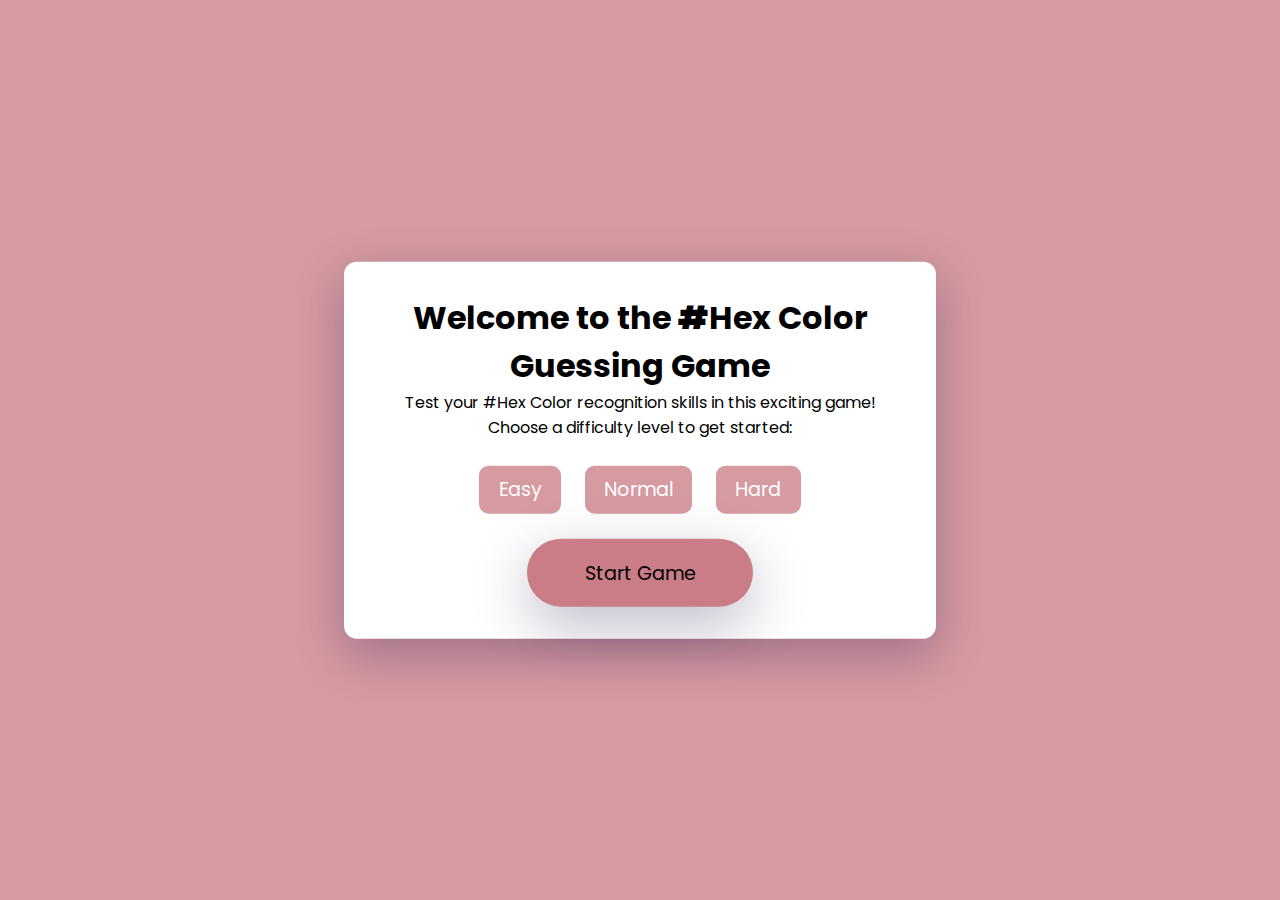
<file: index.html>
<!DOCTYPE html>
<html lang="en">

<head>
    <meta charset="UTF-8">
    <meta name="viewport" content="width=device-width, initial-scale=1.0">
    <title>#Hex Color Guessing Game</title>
    <!-- Favicon -->
    <link rel="icon" href="assets/images/faviconlogo.jpg" type="image/jpeg">
    <!-- Google Fonts -->
    <link href="https://fonts.googleapis.com/css2?family=Poppins:wght@400;600&display=swap" rel="stylesheet">
    <!-- Link to external CSS file -->
    <link rel="stylesheet" href="assets/css/index/index.css">
    <!-- Meta Description -->
    <meta name="description"
        content="Play the first version of 'Hex Color Guessing Game' with dynamic animations and interactive elements.">
</head>

<body>
    <!-- Container for the introduction content -->
    <main class="intro-container">
        <h1>Welcome to the <strong>#</strong>Hex Color Guessing Game</h1>
        <!-- Brief description and instructions for the Hex Color Guessing Game -->
        <p>
            Test your #Hex Color recognition skills in this exciting game! Choose a
            difficulty level to get started:
        </p>

        <!-- Buttons container for the difficulty levels -->
        <div class="level-buttons">
            <!-- Easy level button with 15 seconds -->
            <button class="level-button" data-time="15">Easy</button>
            <!-- Normal level button with 10 seconds -->
            <button class="level-button" data-time="10">Normal</button>
            <!-- Hard level button with 5 seconds -->
            <button class="level-button" data-time="5">Hard</button>
        </div>
        <!-- Start game button -->
        <button class="start-game-button" id="start-game-button">Start Game</button>
    </main>

    <!-- Script -->
    <script src="assets/js/index.js"></script>
</body>

</html>
</file>
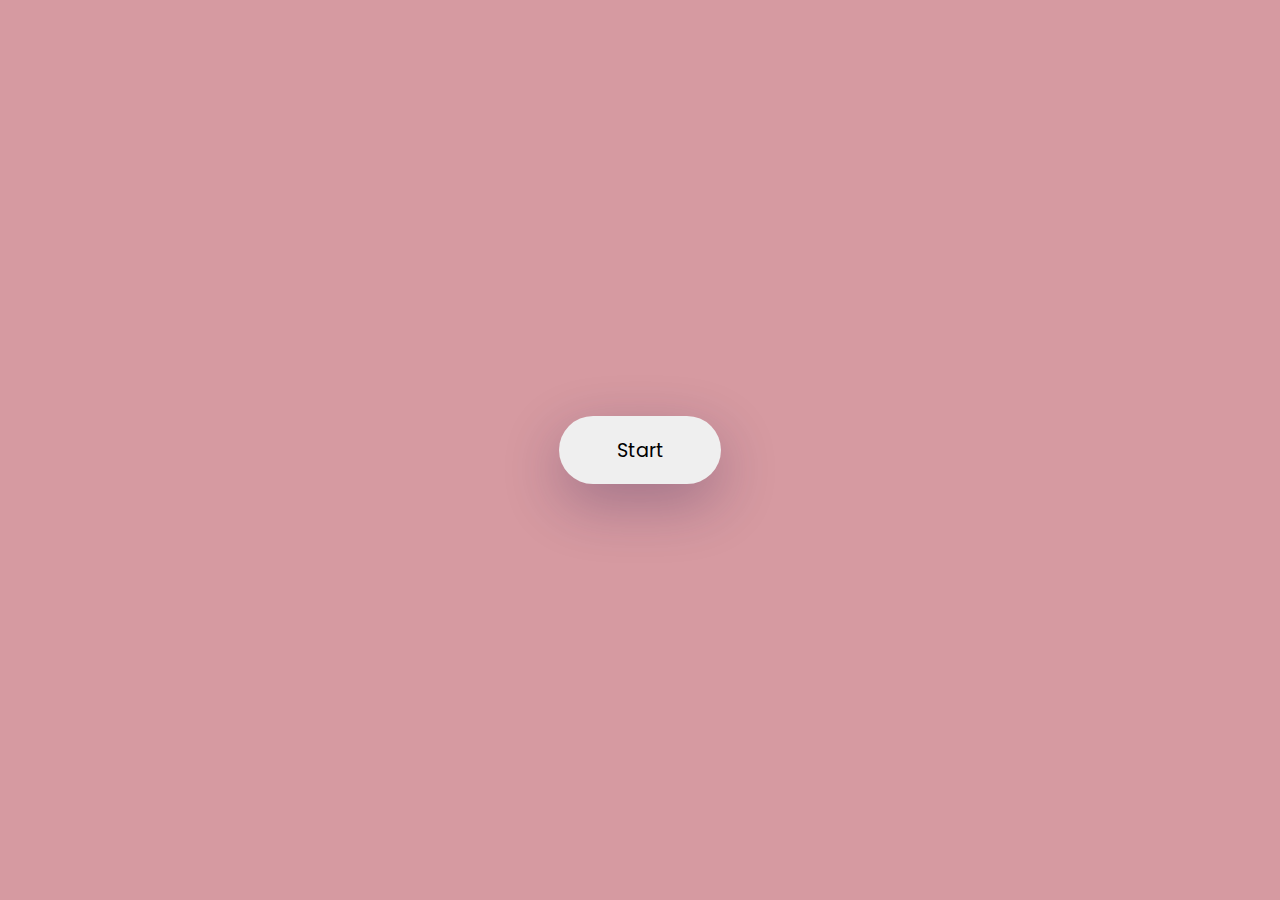
<file: game.html>
<!DOCTYPE html>
<html lang="en">

<head>
    <meta charset="UTF-8">
    <meta name="viewport" content="width=device-width, initial-scale=1.0">
    <title>#Hex Color Guessing Game Play</title>
    <!-- Favicon -->
    <link rel="icon" href="assets/images/faviconlogo.jpg" type="images/favicon.jpg">
    <!-- Google Fonts -->
    <link href="https://fonts.googleapis.com/css2?family=Poppins:wght@400;600&display=swap" rel="stylesheet">
    <!-- Link to external CSS file -->
    <link rel="stylesheet" href="assets/css/game/game.css">
    <!-- Meta Description -->
    <meta name="Hex Color Guessing Game Play"
        content="Play the first version of 'Hex Color Guessing Game' with dynamic animations and interactive elements.">
</head>

<body>
    <!-- Header section with title and timer -->
    <main id="display-container">
        <div class="header flex-space">
            <div class="title">
                <p><strong>#</strong>Hex Color Guessing Game</p>
            </div>
            <!-- Timer display -->
            <div class="timer"></div>
        </div>

        <!-- Container where random hex colors and options will be displayed -->
        <div id="container"></div>

        <!-- Section for displaying the number of questions and the next button -->
        <div class="flex-space">
            <!-- Display for the number of questions -->
            <div class="number-of-count">
                <span class="number-of-questions"></span>
            </div>
            <!-- Button to proceed to the next question -->
            <div id="next-button">Next</div>
        </div>
    </main>

    <!-- Start screen with a start button -->
    <div class="start-screen">
        <button id="start-button">Start</button>
    </div>

    <!-- Score container that is hidden initially -->
    <div class="score-container hide">
        <!-- User's score display -->
        <div id="user-score"></div>
        <!-- Button to restart the game -->
        <button id="restart">Restart</button>
        <!-- Button to return to the home screen -->
        <button id="return-home">Return Home</button>
    </div>

    <!-- Script to run the game logic -->
    <script src="assets/js/game.js"></script>
</body>

</html>
</file>
<file: assets/css/index/index.css>
/* Importing CSS files */

/* Importing global styles */
@import url(components/global.css);

/* Importing styles for the intro container */
@import url(components/intro-container.css);

/* Importing styles for the level buttons */
@import url(components/level-buttons.css);

/* Importing styles for the start game button */
@import url(components/start-game-button.css);
</file>
<file: assets/css/game/game.css>
/* Importing CSS files */

/* Importing global styles */
@import url(components/global.css);

/* Importing styles for the display container */
@import url(components/display-container.css);

/* Importing styles for the start screen */
@import url(components/start-screen.css);

/* Importing styles for the questions */
@import url(components/question.css);

/* Importing styles for the header */
@import url(components/header.css);

/* Importing styles for the next button */
@import url(components/next-button.css);
</file>
